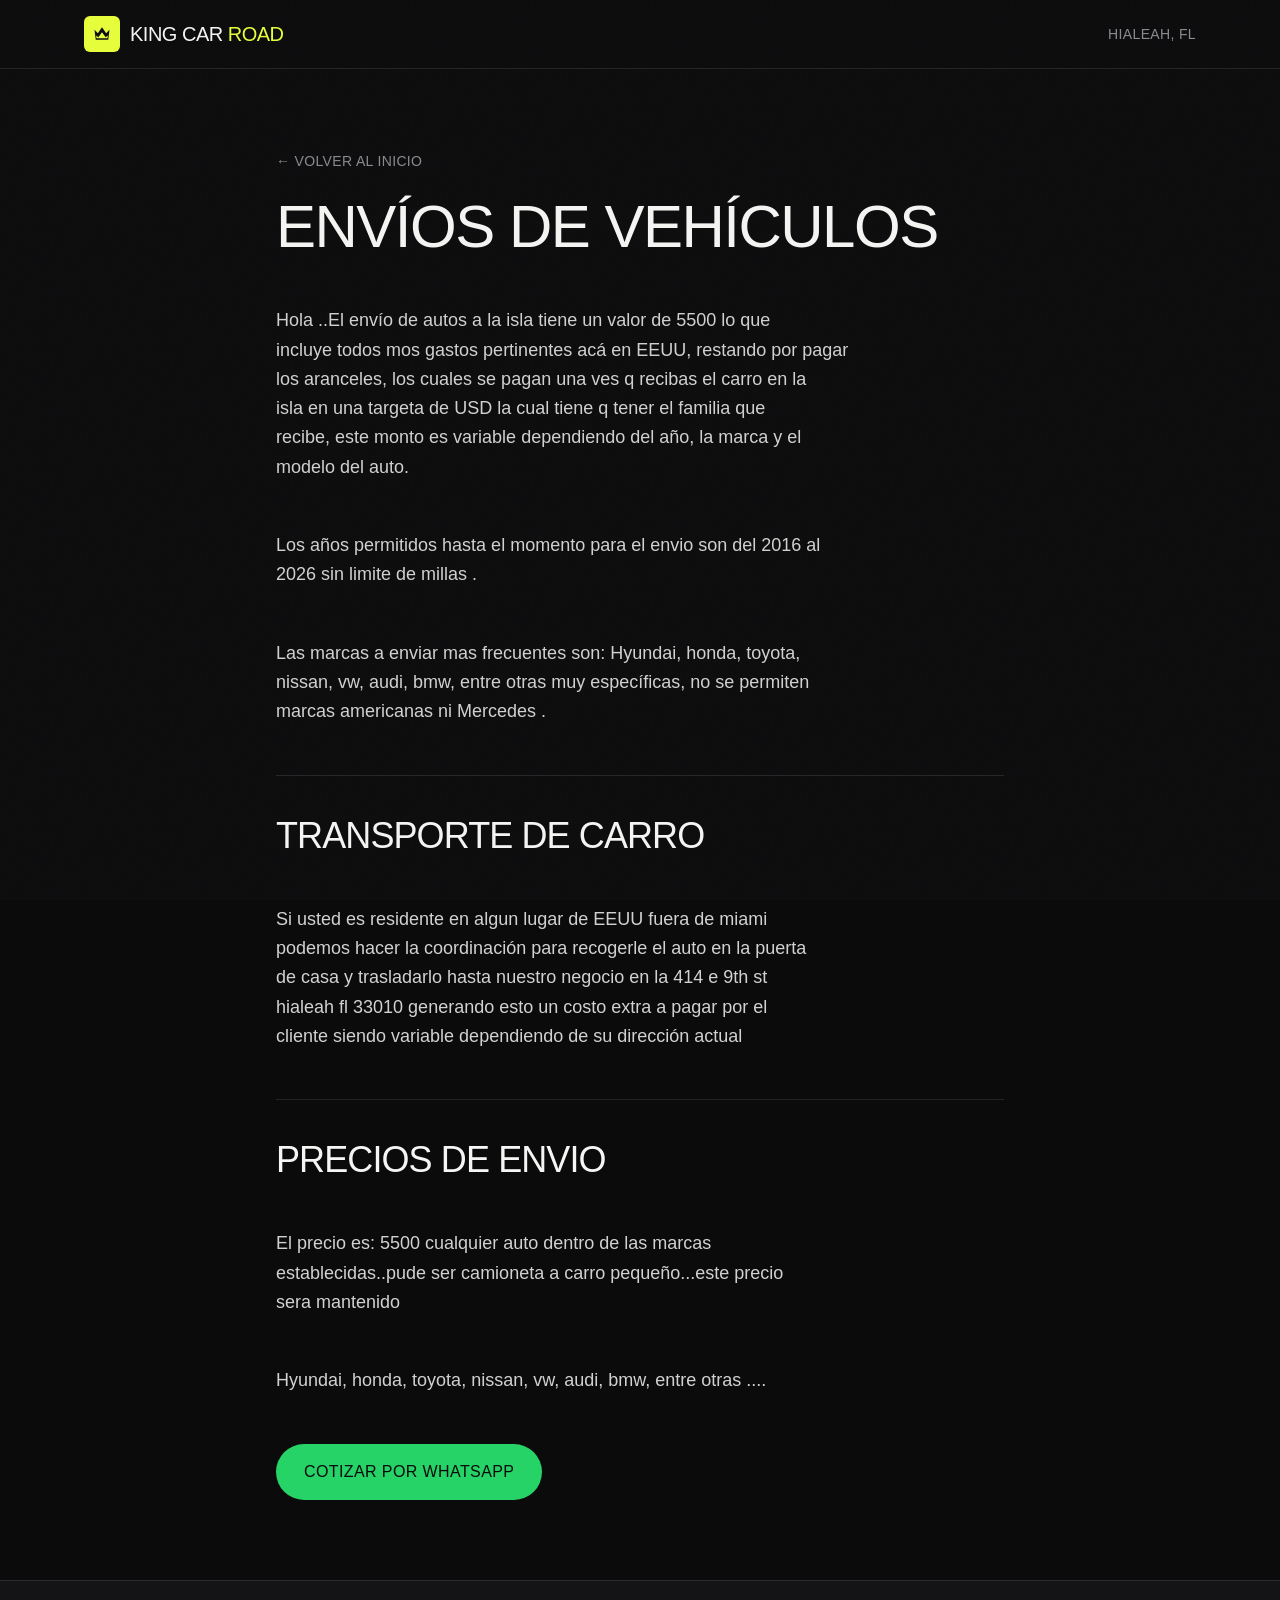
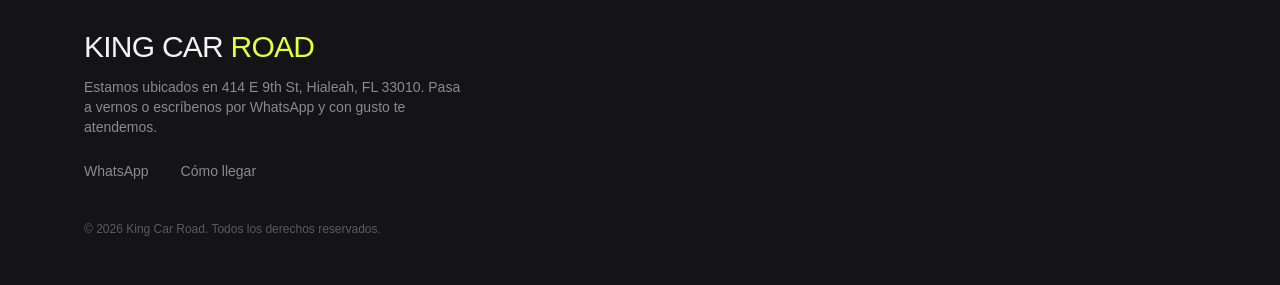
<file: 20260913180313597/index.html>
<!doctype html>
<html
  lang="es"
  class="__variable_ec6dc7 __variable_73ee6c"
  data-scrapbook-source="https://chinoo01.github.io/20260911155446907/envios"
  data-scrapbook-create="20260913180313597"
>
  <head>
    <meta charset="UTF-8" />
    <meta name="viewport" content="width=device-width, initial-scale=1" />
    <link rel="stylesheet" href="ce326803f10276cd.css" data-precedence="next" />
    <meta name="next-size-adjust" content="" />
    <title>King Car Road — Carros en venta en Hialeah, FL</title>
    <meta
      name="description"
      content="Catálogo de vehículos de King Car Road. Mira los carros disponibles y escríbenos por WhatsApp."
    />
    <meta property="og:title" content="King Car Road — Carros en venta" />
    <meta
      property="og:description"
      content="Mira nuestro catálogo y escríbenos por WhatsApp."
    />
    <meta property="og:image:type" content="image/jpeg" />
    <meta property="og:image:width" content="1200" />
    <meta property="og:image:height" content="630" />
    <meta
      property="og:image"
      content="https://chinoo01.github.io/20260911155446907/opengraph-image.jpg?98a4443063d718b0"
    />
    <meta property="og:type" content="website" />
    <meta name="twitter:card" content="summary_large_image" />
    <meta name="twitter:title" content="King Car Road — Carros en venta" />
    <meta
      name="twitter:description"
      content="Mira nuestro catálogo y escríbenos por WhatsApp."
    />
    <meta name="twitter:image:type" content="image/jpeg" />
    <meta name="twitter:image:width" content="1200" />
    <meta name="twitter:image:height" content="630" />
    <meta
      name="twitter:image"
      content="https://chinoo01.github.io/20260911155446907/opengraph-image.jpg?98a4443063d718b0"
    />
    <link rel="icon" href="icon.svg" type="image/svg+xml" sizes="any" />
  </head>
  <body class="grain">
    <div hidden=""><!--$--><!--/$--></div>
    <main>
      <header
        class="sticky top-0 z-40 border-b border-white/10 bg-ink/80 backdrop-blur-md"
      >
        <div
          class="mx-auto flex max-w-6xl items-center justify-between px-5 py-4"
        >
          <a class="group flex items-center gap-2.5" href="https://chinoo01.github.io/20260911155446907/"
            ><span
              class="flex h-9 w-9 items-center justify-center rounded-md bg-acid text-ink transition-transform group-hover:-rotate-6"
              ><svg
                viewBox="0 0 24 24"
                fill="currentColor"
                class="h-5 w-5"
                aria-hidden="true"
              >
                <path
                  d="M3 7l4 4 5-7 5 7 4-4-1.5 12H4.5L3 7Zm2.4 10h13.2l.4-3.2-2.6 2.2-4.4-6-4.4 6-2.6-2.2.4 3.2Z"
                ></path></svg></span
            ><span
              class="font-display text-xl uppercase leading-none tracking-tight text-bone"
              >King Car <span class="text-acid">Road</span></span
            ></a
          ><a
            href="tel:+17866875654"
            class="hidden font-display text-sm uppercase tracking-wide text-muted transition-colors hover:text-acid sm:block"
            >Hialeah, FL</a
          >
        </div>
      </header>
      <section class="mx-auto max-w-3xl px-5 py-16 sm:py-20">
        <a
          class="font-display text-sm uppercase tracking-wide text-muted transition-colors hover:text-acid"
          href="https://chinoo01.github.io/20260911155446907/"
          >← Volver al inicio</a
        >
        <h1
          class="mt-6 font-display text-5xl uppercase leading-[0.95] tracking-tight text-bone sm:text-6xl"
        >
          Envíos de vehículos
        </h1>
        <div class="mt-5 space-y-5">
          <p
            class="whitespace-pre-line font-body text-lg leading-relaxed text-bone/85"
          >
            Hola ..El envío de autos a la isla tiene un valor de 5500 lo que
            incluye todos mos gastos pertinentes acá en EEUU, restando por pagar
            los aranceles, los cuales se pagan una ves q recibas el carro en la
            isla en una targeta de USD la cual tiene q tener el familia que
            recibe, este monto es variable dependiendo del año, la marca y el
            modelo del auto.
          </p>
          <p
            class="whitespace-pre-line font-body text-lg leading-relaxed text-bone/85"
          >
            Los años permitidos hasta el momento para el envio son del 2016 al
            2026 sin limite de millas .
          </p>
          <p
            class="whitespace-pre-line font-body text-lg leading-relaxed text-bone/85"
          >
            Las marcas a enviar mas frecuentes son: Hyundai, honda, toyota,
            nissan, vw, audi, bmw, entre otras muy específicas, no se permiten
            marcas americanas ni Mercedes .
          </p>
        </div>
        <div class="mt-12 border-t border-white/10 pt-10">
          <h2
            class="font-display text-3xl uppercase tracking-tight text-bone sm:text-4xl"
          >
            Transporte de carro
          </h2>
          <div class="mt-5 space-y-5">
            <p
              class="whitespace-pre-line font-body text-lg leading-relaxed text-bone/85"
            >
              Si usted es residente en algun lugar de EEUU fuera de miami
              podemos hacer la coordinación para recogerle el auto en la puerta
              de casa y trasladarlo hasta nuestro negocio en la 414 e 9th st
              hialeah fl 33010 generando esto un costo extra a pagar por el
              cliente siendo variable dependiendo de su dirección actual
            </p>
          </div>
        </div>
        <div class="mt-12 border-t border-white/10 pt-10">
          <h2
            class="font-display text-3xl uppercase tracking-tight text-bone sm:text-4xl"
          >
            Precios de envio
          </h2>
          <div class="mt-5 space-y-5">
            <p
              class="whitespace-pre-line font-body text-lg leading-relaxed text-bone/85"
            >
              El precio es: 5500 cualquier auto dentro de las marcas
              establecidas..pude ser camioneta a carro pequeño...este precio
              sera mantenido
            </p>
            <p
              class="whitespace-pre-line font-body text-lg leading-relaxed text-bone/85"
            >
              Hyundai, honda, toyota, nissan, vw, audi, bmw, entre otras ....
            </p>
          </div>
        </div>
        <a
          href="https://wa.me/17866875654?text=Hola%20%F0%9F%91%8B%20Vi%20su%20p%C3%A1gina%20web%20y%20quiero%20m%C3%A1s%20informaci%C3%B3n."
          target="_blank"
          rel="noopener noreferrer"
          class="mt-12 inline-flex items-center gap-2 rounded-full bg-wa px-7 py-4 font-display text-base uppercase tracking-wide text-ink transition-transform hover:scale-[1.03] active:scale-95"
          >Cotizar por WhatsApp</a
        >
      </section>
      <footer class="border-t border-white/10 bg-ink-800">
        <div class="mx-auto max-w-6xl px-5 py-12">
          <p class="font-display text-3xl uppercase tracking-tight text-bone">
            King Car <span class="text-acid">Road</span>
          </p>
          <p class="mt-3 max-w-sm font-body text-sm text-muted">
            Estamos ubicados en
            <!-- -->414 E 9th St, Hialeah, FL 33010<!-- -->. Pasa a vernos o
            escríbenos por WhatsApp y con gusto te atendemos.
          </p>
          <div
            class="mt-6 flex flex-wrap gap-x-8 gap-y-2 font-body text-sm text-muted"
          >
            <a
              href="https://wa.me/17866875654"
              target="_blank"
              rel="noopener noreferrer"
              class="transition-colors hover:text-acid"
              >WhatsApp</a
            ><a
              href="https://maps.google.com/?q=414%20E%209th%20St%2C%20Hialeah%2C%20FL%2033010"
              target="_blank"
              rel="noopener noreferrer"
              class="transition-colors hover:text-acid"
              >Cómo llegar</a
            >
          </div>
          <p class="mt-10 font-body text-xs text-muted/60">
            ©
            <!-- -->2026<!-- -->
            <!-- -->King Car Road<!-- -->. Todos los derechos reservados.
          </p>
        </div>
      </footer>
    </main>
    <!--$--><!--/$--><next-route-announcer
      style="position: absolute"
      data-scrapbook-shadowdom='&lt;div aria-live="assertive" id="__next-route-announcer__" role="alert" style="position: absolute; border: 0px; height: 1px; margin: -1px; padding: 0px; width: 1px; clip: rect(0px, 0px, 0px, 0px); overflow: hidden; white-space: nowrap; overflow-wrap: normal;"&gt;&lt;/div&gt;'
    ></next-route-announcer>
    <script data-scrapbook-elem="basic-loader">
      (function () {
        var k1 = "data-scrapbook-shadowdom",
          k2 = "data-scrapbook-canvas",
          k3 = "data-scrapbook-input-indeterminate",
          k4 = "data-scrapbook-input-checked",
          k5 = "data-scrapbook-option-selected",
          k6 = "data-scrapbook-input-value",
          k7 = "data-scrapbook-textarea-value",
          k8 = "data-scrapbook-adoptedstylesheets",
          k9 = /^data-scrapbook-adoptedstylesheet-(\d+)$/,
          k10 = "data-scrapbook-shadowdom-mode",
          k11 = "data-scrapbook-shadowdom-clonable",
          k12 = "data-scrapbook-shadowdom-delegates-focus",
          k13 = "data-scrapbook-shadowdom-serializable",
          k14 = "data-scrapbook-shadowdom-slot-assignment",
          k15 = "data-scrapbook-slot-assigned",
          k16 = "data-scrapbook-slot-index",
          k17 = /^scrapbook-slot-index=(\d+)$/,
          k18 = "/scrapbook-slot-index",
          d = document,
          r = d.documentElement,
          $s = !!r.attachShadow,
          $as = !!d.adoptedStyleSheets,
          $c = !!window.HTMLCanvasElement,
          $sa = !!d.createElement("slot").assign,
          sle = [],
          sls = [],
          slt = function (r) {
            if ($sa) {
              var E = r.childNodes,
                i,
                e,
                s,
                m;
              for (i = 0; i < E.length; i++) {
                e = E[i];
                if (e.nodeType === 8) {
                  s = e.nodeValue;
                  if ((m = s.match(k17))) {
                    s = e.nextSibling;
                    if (s.nodeType === 3) {
                      sls[m[1]] = s;
                    }
                    r.removeChild(e);
                    i--;
                  } else if (s === k18) {
                    r.removeChild(e);
                    i--;
                  }
                }
              }
            }
          },
          sl = function () {
            var i = sle.length,
              j,
              d,
              e;
            while (i--) {
              d = sle[i];
              e = d.elem;
              d = d.value.split(",");
              j = d.length;
              while (j--) {
                d[j] = sls[parseInt(d[j], 10)];
              }
              try {
                try {
                  e.assign.apply(e, d);
                } catch (ex) {
                  if (ex.message.includes("must have a callable @@iterator")) {
                    e.assign(d);
                  } else {
                    throw ex;
                  }
                }
              } catch (ex) {
                console.error(ex);
              }
            }
          },
          asl = (function (r) {
            var l = [],
              E,
              i,
              e,
              m,
              c,
              j;
            if ($as) {
              E = r.attributes;
              i = E.length;
              while (i--) {
                e = E[i];
                if (!(m = e.nodeName.match(k9))) {
                  continue;
                }
                c = l[m[1]] = new CSSStyleSheet();
                r.removeAttribute(m[0]);
                m = e.nodeValue.split("\n\n");
                j = m.length;
                while (j--) {
                  try {
                    m[j] && c.insertRule(m[j]);
                  } catch (ex) {
                    console.error(ex);
                  }
                }
              }
            }
            return l;
          })(r),
          as = function (d, e) {
            var l;
            if ($as && (l = e.getAttribute(k8)) !== null) {
              l = l.split(",").map((i) => asl[i]);
              d.adoptedStyleSheets = d.adoptedStyleSheets.concat(l);
              e.removeAttribute(k8);
            }
          },
          fn = function (r) {
            var E = r.querySelectorAll
                ? r.querySelectorAll("*")
                : r.getElementsByTagName("*"),
              i = E.length,
              e,
              d,
              s,
              m;
            while (i--) {
              e = E[i];
              s = e.shadowRoot;
              if ($s && (d = e.getAttribute(k1))) {
                if (!s) {
                  try {
                    s = e.attachShadow({
                      mode: (m = e.getAttribute(k10)) !== null ? m : "open",
                      clonable: e.hasAttribute(k11),
                      delegatesFocus: e.hasAttribute(k12),
                      serializable: e.hasAttribute(k13),
                      slotAssignment:
                        (m = e.getAttribute(k14)) !== null ? m : void 0,
                    });
                    s.innerHTML = d;
                  } catch (ex) {
                    console.error(ex);
                  }
                }
                e.removeAttribute(k1);
                e.removeAttribute(k10);
                e.removeAttribute(k11);
                e.removeAttribute(k12);
                e.removeAttribute(k13);
                e.removeAttribute(k14);
              }
              if ($c && (d = e.getAttribute(k2)) !== null) {
                (function () {
                  var c = e,
                    g = new Image();
                  g.onload = function () {
                    c.getContext("2d").drawImage(g, 0, 0);
                  };
                  g.src = d;
                })();
                e.removeAttribute(k2);
              }
              if ((d = e.getAttribute(k3)) !== null) {
                e.indeterminate = true;
                e.removeAttribute(k3);
              }
              if ((d = e.getAttribute(k4)) !== null) {
                e.checked = d === "true";
                e.removeAttribute(k4);
              }
              if ((d = e.getAttribute(k5)) !== null) {
                e.selected = d === "true";
                e.removeAttribute(k5);
              }
              if ((d = e.getAttribute(k6)) !== null) {
                e.value = d;
                e.removeAttribute(k6);
              }
              if ((d = e.getAttribute(k7)) !== null) {
                e.value = d;
                e.removeAttribute(k7);
              }
              if ($sa && (d = e.getAttribute(k15)) !== null) {
                sle.push({ elem: e, value: d });
                e.removeAttribute(k15);
              }
              if ($sa && (d = e.getAttribute(k16)) !== null) {
                sls[d] = e;
                e.removeAttribute(k16);
              }
              if (s) {
                slt(e);
                as(s, e);
                fn(s);
              }
            }
          };
        as(d, r);
        fn(d);
        sl();
      })();
    </script>
  </body>
</html>
</file>
<file: 20260913180313597/ce326803f10276cd.css>
@font-face{font-family:Anton;font-style:normal;font-weight:400;font-display:swap;src:url("") format("woff2");unicode-range:u+0102-0103,u+0110-0111,u+0128-0129,u+0168-0169,u+01a0-01a1,u+01af-01b0,u+0300-0301,u+0303-0304,u+0308-0309,u+0323,u+0329,u+1ea0-1ef9,u+20ab}@font-face{font-family:Anton;font-style:normal;font-weight:400;font-display:swap;src:url("") format("woff2");unicode-range:u+0100-02ba,u+02bd-02c5,u+02c7-02cc,u+02ce-02d7,u+02dd-02ff,u+0304,u+0308,u+0329,u+1d00-1dbf,u+1e00-1e9f,u+1ef2-1eff,u+2020,u+20a0-20ab,u+20ad-20c0,u+2113,u+2c60-2c7f,u+a720-a7ff}@font-face{font-family:Anton;font-style:normal;font-weight:400;font-display:swap;src:url("") format("woff2");unicode-range:u+00??,u+0131,u+0152-0153,u+02bb-02bc,u+02c6,u+02da,u+02dc,u+0304,u+0308,u+0329,u+2000-206f,u+20ac,u+2122,u+2191,u+2193,u+2212,u+2215,u+feff,u+fffd}@font-face{font-family:Anton Fallback;src:local("Arial");ascent-override:129.70%;descent-override:36.29%;line-gap-override:0.00%;size-adjust:90.69%}.__className_ec6dc7{font-family:Anton,Anton Fallback;font-weight:400;font-style:normal}.__variable_ec6dc7{--font-display:"Anton","Anton Fallback"}@font-face{font-family:Manrope;font-style:normal;font-weight:200 800;font-display:swap;src:url("") format("woff2");unicode-range:u+0460-052f,u+1c80-1c8a,u+20b4,u+2de0-2dff,u+a640-a69f,u+fe2e-fe2f}@font-face{font-family:Manrope;font-style:normal;font-weight:200 800;font-display:swap;src:url("") format("woff2");unicode-range:u+0301,u+0400-045f,u+0490-0491,u+04b0-04b1,u+2116}@font-face{font-family:Manrope;font-style:normal;font-weight:200 800;font-display:swap;src:url("") format("woff2");unicode-range:u+0370-0377,u+037a-037f,u+0384-038a,u+038c,u+038e-03a1,u+03a3-03ff}@font-face{font-family:Manrope;font-style:normal;font-weight:200 800;font-display:swap;src:url("") format("woff2");unicode-range:u+0102-0103,u+0110-0111,u+0128-0129,u+0168-0169,u+01a0-01a1,u+01af-01b0,u+0300-0301,u+0303-0304,u+0308-0309,u+0323,u+0329,u+1ea0-1ef9,u+20ab}@font-face{font-family:Manrope;font-style:normal;font-weight:200 800;font-display:swap;src:url("") format("woff2");unicode-range:u+0100-02ba,u+02bd-02c5,u+02c7-02cc,u+02ce-02d7,u+02dd-02ff,u+0304,u+0308,u+0329,u+1d00-1dbf,u+1e00-1e9f,u+1ef2-1eff,u+2020,u+20a0-20ab,u+20ad-20c0,u+2113,u+2c60-2c7f,u+a720-a7ff}@font-face{font-family:Manrope;font-style:normal;font-weight:200 800;font-display:swap;src:url("") format("woff2");unicode-range:u+00??,u+0131,u+0152-0153,u+02bb-02bc,u+02c6,u+02da,u+02dc,u+0304,u+0308,u+0329,u+2000-206f,u+20ac,u+2122,u+2191,u+2193,u+2212,u+2215,u+feff,u+fffd}@font-face{font-family:Manrope Fallback;src:local("Arial");ascent-override:103.31%;descent-override:29.07%;line-gap-override:0.00%;size-adjust:103.19%}.__className_73ee6c{font-family:Manrope,Manrope Fallback;font-style:normal}.__variable_73ee6c{--font-body:"Manrope","Manrope Fallback"}*,:after,:before{--tw-border-spacing-x:0;--tw-border-spacing-y:0;--tw-translate-x:0;--tw-translate-y:0;--tw-rotate:0;--tw-skew-x:0;--tw-skew-y:0;--tw-scale-x:1;--tw-scale-y:1;--tw-pan-x: ;--tw-pan-y: ;--tw-pinch-zoom: ;--tw-scroll-snap-strictness:proximity;--tw-gradient-from-position: ;--tw-gradient-via-position: ;--tw-gradient-to-position: ;--tw-ordinal: ;--tw-slashed-zero: ;--tw-numeric-figure: ;--tw-numeric-spacing: ;--tw-numeric-fraction: ;--tw-ring-inset: ;--tw-ring-offset-width:0px;--tw-ring-offset-color:#fff;--tw-ring-color:rgb(59 130 246/0.5);--tw-ring-offset-shadow:0 0 #0000;--tw-ring-shadow:0 0 #0000;--tw-shadow:0 0 #0000;--tw-shadow-colored:0 0 #0000;--tw-blur: ;--tw-brightness: ;--tw-contrast: ;--tw-grayscale: ;--tw-hue-rotate: ;--tw-invert: ;--tw-saturate: ;--tw-sepia: ;--tw-drop-shadow: ;--tw-backdrop-blur: ;--tw-backdrop-brightness: ;--tw-backdrop-contrast: ;--tw-backdrop-grayscale: ;--tw-backdrop-hue-rotate: ;--tw-backdrop-invert: ;--tw-backdrop-opacity: ;--tw-backdrop-saturate: ;--tw-backdrop-sepia: ;--tw-contain-size: ;--tw-contain-layout: ;--tw-contain-paint: ;--tw-contain-style: }::backdrop{--tw-border-spacing-x:0;--tw-border-spacing-y:0;--tw-translate-x:0;--tw-translate-y:0;--tw-rotate:0;--tw-skew-x:0;--tw-skew-y:0;--tw-scale-x:1;--tw-scale-y:1;--tw-pan-x: ;--tw-pan-y: ;--tw-pinch-zoom: ;--tw-scroll-snap-strictness:proximity;--tw-gradient-from-position: ;--tw-gradient-via-position: ;--tw-gradient-to-position: ;--tw-ordinal: ;--tw-slashed-zero: ;--tw-numeric-figure: ;--tw-numeric-spacing: ;--tw-numeric-fraction: ;--tw-ring-inset: ;--tw-ring-offset-width:0px;--tw-ring-offset-color:#fff;--tw-ring-color:rgb(59 130 246/0.5);--tw-ring-offset-shadow:0 0 #0000;--tw-ring-shadow:0 0 #0000;--tw-shadow:0 0 #0000;--tw-shadow-colored:0 0 #0000;--tw-blur: ;--tw-brightness: ;--tw-contrast: ;--tw-grayscale: ;--tw-hue-rotate: ;--tw-invert: ;--tw-saturate: ;--tw-sepia: ;--tw-drop-shadow: ;--tw-backdrop-blur: ;--tw-backdrop-brightness: ;--tw-backdrop-contrast: ;--tw-backdrop-grayscale: ;--tw-backdrop-hue-rotate: ;--tw-backdrop-invert: ;--tw-backdrop-opacity: ;--tw-backdrop-saturate: ;--tw-backdrop-sepia: ;--tw-contain-size: ;--tw-contain-layout: ;--tw-contain-paint: ;--tw-contain-style: }/*
! tailwindcss v3.4.19 | MIT License | https://tailwindcss.com
*/*,:after,:before{box-sizing:border-box;border:0 solid #e5e7eb}:after,:before{--tw-content:""}:host,html{line-height:1.5;-webkit-text-size-adjust:100%;-moz-tab-size:4;-o-tab-size:4;tab-size:4;font-family:ui-sans-serif,system-ui,sans-serif,Apple Color Emoji,Segoe UI Emoji,Segoe UI Symbol,Noto Color Emoji;font-feature-settings:normal;font-variation-settings:normal;-webkit-tap-highlight-color:transparent}body{margin:0;line-height:inherit}hr{height:0;color:inherit;border-top-width:1px}abbr:where([title]){-webkit-text-decoration:underline dotted;text-decoration:underline dotted}h1,h2,h3,h4,h5,h6{font-size:inherit;font-weight:inherit}a{color:inherit;text-decoration:inherit}b,strong{font-weight:bolder}code,kbd,pre,samp{font-family:ui-monospace,SFMono-Regular,Menlo,Monaco,Consolas,Liberation Mono,Courier New,monospace;font-feature-settings:normal;font-variation-settings:normal;font-size:1em}small{font-size:80%}sub,sup{font-size:75%;line-height:0;position:relative;vertical-align:baseline}sub{bottom:-.25em}sup{top:-.5em}table{text-indent:0;border-color:inherit;border-collapse:collapse}button,input,optgroup,select,textarea{font-family:inherit;font-feature-settings:inherit;font-variation-settings:inherit;font-size:100%;font-weight:inherit;line-height:inherit;letter-spacing:inherit;color:inherit;margin:0;padding:0}button,select{text-transform:none}button,input:where([type=button]),input:where([type=reset]),input:where([type=submit]){-webkit-appearance:button;background-color:transparent;background-image:none}:-moz-focusring{outline:auto}:-moz-ui-invalid{box-shadow:none}progress{vertical-align:baseline}::-webkit-inner-spin-button,::-webkit-outer-spin-button{height:auto}[type=search]{-webkit-appearance:textfield;outline-offset:-2px}::-webkit-search-decoration{-webkit-appearance:none}::-webkit-file-upload-button{-webkit-appearance:button;font:inherit}summary{display:list-item}blockquote,dd,dl,figure,h1,h2,h3,h4,h5,h6,hr,p,pre{margin:0}fieldset{margin:0}fieldset,legend{padding:0}menu,ol,ul{list-style:none;margin:0;padding:0}dialog{padding:0}textarea{resize:vertical}input::-moz-placeholder,textarea::-moz-placeholder{opacity:1;color:#9ca3af}input::placeholder,textarea::placeholder{opacity:1;color:#9ca3af}[role=button],button{cursor:pointer}:disabled{cursor:default}audio,canvas,embed,iframe,img,object,svg,video{display:block;vertical-align:middle}img,video{max-width:100%;height:auto}[hidden]:where(:not([hidden=until-found])){display:none}html{scroll-behavior:smooth}body{--tw-bg-opacity:1;background-color:rgb(11 11 12/var(--tw-bg-opacity,1));font-family:var(--font-body),sans-serif;--tw-text-opacity:1;color:rgb(245 245 243/var(--tw-text-opacity,1));-webkit-font-smoothing:antialiased;-moz-osx-font-smoothing:grayscale}::-moz-selection{--tw-bg-opacity:1;background-color:rgb(231 255 58/var(--tw-bg-opacity,1));--tw-text-opacity:1;color:rgb(11 11 12/var(--tw-text-opacity,1))}::selection{--tw-bg-opacity:1;background-color:rgb(231 255 58/var(--tw-bg-opacity,1));--tw-text-opacity:1;color:rgb(11 11 12/var(--tw-text-opacity,1))}.absolute{position:absolute}.relative{position:relative}.sticky{position:sticky}.inset-0{inset:0}.bottom-0{bottom:0}.left-4{left:1rem}.right-0{right:0}.top-0{top:0}.top-4{top:1rem}.z-40{z-index:40}.mx-auto{margin-left:auto;margin-right:auto}.mb-8{margin-bottom:2rem}.mt-1{margin-top:.25rem}.mt-10{margin-top:2.5rem}.mt-12{margin-top:3rem}.mt-2{margin-top:.5rem}.mt-3{margin-top:.75rem}.mt-4{margin-top:1rem}.mt-5{margin-top:1.25rem}.mt-6{margin-top:1.5rem}.mt-8{margin-top:2rem}.block{display:block}.inline-block{display:inline-block}.flex{display:flex}.inline-flex{display:inline-flex}.grid{display:grid}.hidden{display:none}.aspect-\[4\/3\]{aspect-ratio:4/3}.h-20{height:5rem}.h-5{height:1.25rem}.h-9{height:2.25rem}.h-full{height:100%}.w-28{width:7rem}.w-5{width:1.25rem}.w-9{width:2.25rem}.w-full{width:100%}.w-max{width:-moz-max-content;width:max-content}.max-w-3xl{max-width:48rem}.max-w-4xl{max-width:56rem}.max-w-6xl{max-width:72rem}.max-w-sm{max-width:24rem}.flex-1{flex:1 1 0%}.shrink-0{flex-shrink:0}.rotate-\[-6deg\]{--tw-rotate:-6deg;transform:translate(var(--tw-translate-x),var(--tw-translate-y)) rotate(var(--tw-rotate)) skewX(var(--tw-skew-x)) skewY(var(--tw-skew-y)) scaleX(var(--tw-scale-x)) scaleY(var(--tw-scale-y))}@keyframes marquee{0%{transform:translateX(0)}to{transform:translateX(-50%)}}.animate-marquee{animation:marquee 22s linear infinite}@keyframes rise-in{0%{opacity:0;transform:translateY(24px)}to{opacity:1;transform:translateY(0)}}.animate-rise-in{animation:rise-in .7s cubic-bezier(.22,1,.36,1) both}.grid-cols-1{grid-template-columns:repeat(1,minmax(0,1fr))}.grid-cols-2{grid-template-columns:repeat(2,minmax(0,1fr))}.flex-col{flex-direction:column}.flex-wrap{flex-wrap:wrap}.items-end{align-items:flex-end}.items-center{align-items:center}.justify-center{justify-content:center}.justify-between{justify-content:space-between}.gap-10{gap:2.5rem}.gap-2{gap:.5rem}.gap-2\.5{gap:.625rem}.gap-3{gap:.75rem}.gap-6{gap:1.5rem}.gap-8{gap:2rem}.gap-px{gap:1px}.gap-x-4{-moz-column-gap:1rem;column-gap:1rem}.gap-x-8{-moz-column-gap:2rem;column-gap:2rem}.gap-y-1{row-gap:.25rem}.gap-y-2{row-gap:.5rem}.space-y-5>:not([hidden])~:not([hidden]){--tw-space-y-reverse:0;margin-top:calc(1.25rem * calc(1 - var(--tw-space-y-reverse)));margin-bottom:calc(1.25rem * var(--tw-space-y-reverse))}.overflow-hidden{overflow:hidden}.overflow-x-auto{overflow-x:auto}.whitespace-nowrap{white-space:nowrap}.whitespace-pre-line{white-space:pre-line}.rounded-2xl{border-radius:1rem}.rounded-full{border-radius:9999px}.rounded-lg{border-radius:.5rem}.rounded-md{border-radius:.375rem}.rounded-xl{border-radius:.75rem}.border{border-width:1px}.border-2{border-width:2px}.border-y-2{border-top-width:2px;border-bottom-width:2px}.border-b{border-bottom-width:1px}.border-t{border-top-width:1px}.border-dashed{border-style:dashed}.border-acid{--tw-border-opacity:1;border-color:rgb(231 255 58/var(--tw-border-opacity,1))}.border-acid\/30{border-color:rgb(231 255 58/.3)}.border-blaze{--tw-border-opacity:1;border-color:rgb(255 59 48/var(--tw-border-opacity,1))}.border-ink{--tw-border-opacity:1;border-color:rgb(11 11 12/var(--tw-border-opacity,1))}.border-transparent{border-color:transparent}.border-white\/10{border-color:rgb(255 255 255/.1)}.border-white\/15{border-color:rgb(255 255 255/.15)}.bg-acid{--tw-bg-opacity:1;background-color:rgb(231 255 58/var(--tw-bg-opacity,1))}.bg-acid\/5{background-color:rgb(231 255 58/.05)}.bg-bone{background-color:rgb(245 245 243/var(--tw-bg-opacity,1))}.bg-bone,.bg-ink{--tw-bg-opacity:1}.bg-ink{background-color:rgb(11 11 12/var(--tw-bg-opacity,1))}.bg-ink-700{--tw-bg-opacity:1;background-color:rgb(28 28 32/var(--tw-bg-opacity,1))}.bg-ink-800{--tw-bg-opacity:1;background-color:rgb(20 20 22/var(--tw-bg-opacity,1))}.bg-ink\/75{background-color:rgb(11 11 12/.75)}.bg-ink\/80{background-color:rgb(11 11 12/.8)}.bg-wa{--tw-bg-opacity:1;background-color:rgb(37 211 102/var(--tw-bg-opacity,1))}.bg-white\/10{background-color:rgb(255 255 255/.1)}.object-cover{-o-object-fit:cover;object-fit:cover}.object-\[60\%_65\%\]{-o-object-position:60% 65%;object-position:60% 65%}.object-center{-o-object-position:center;object-position:center}.p-16{padding:4rem}.p-4{padding:1rem}.p-5{padding:1.25rem}.px-2\.5{padding-left:.625rem;padding-right:.625rem}.px-3{padding-left:.75rem;padding-right:.75rem}.px-4{padding-left:1rem;padding-right:1rem}.px-5{padding-left:1.25rem;padding-right:1.25rem}.px-7{padding-left:1.75rem;padding-right:1.75rem}.py-1{padding-top:.25rem;padding-bottom:.25rem}.py-1\.5{padding-top:.375rem;padding-bottom:.375rem}.py-12{padding-top:3rem;padding-bottom:3rem}.py-16{padding-top:4rem;padding-bottom:4rem}.py-2{padding-top:.5rem;padding-bottom:.5rem}.py-2\.5{padding-top:.625rem;padding-bottom:.625rem}.py-20{padding-top:5rem;padding-bottom:5rem}.py-3{padding-top:.75rem;padding-bottom:.75rem}.py-4{padding-top:1rem;padding-bottom:1rem}.py-8{padding-top:2rem;padding-bottom:2rem}.pb-1{padding-bottom:.25rem}.pt-10{padding-top:2.5rem}.text-center{text-align:center}.font-body{font-family:var(--font-body),sans-serif}.font-display{font-family:var(--font-display),sans-serif}.text-2xl{font-size:1.5rem;line-height:2rem}.text-3xl{font-size:1.875rem;line-height:2.25rem}.text-4xl{font-size:2.25rem;line-height:2.5rem}.text-5xl{font-size:3rem;line-height:1}.text-6xl{font-size:3.75rem;line-height:1}.text-\[10px\]{font-size:10px}.text-base{font-size:1rem;line-height:1.5rem}.text-lg{font-size:1.125rem;line-height:1.75rem}.text-sm{font-size:.875rem;line-height:1.25rem}.text-xl{font-size:1.25rem;line-height:1.75rem}.text-xs{font-size:.75rem;line-height:1rem}.uppercase{text-transform:uppercase}.leading-\[0\.95\]{line-height:.95}.leading-\[0\.9\]{line-height:.9}.leading-none{line-height:1}.leading-relaxed{line-height:1.625}.tracking-\[0\.18em\]{letter-spacing:.18em}.tracking-\[0\.3em\]{letter-spacing:.3em}.tracking-tight{letter-spacing:-.025em}.tracking-wide{letter-spacing:.025em}.tracking-widest{letter-spacing:.1em}.text-acid{--tw-text-opacity:1;color:rgb(231 255 58/var(--tw-text-opacity,1))}.text-blaze{--tw-text-opacity:1;color:rgb(255 59 48/var(--tw-text-opacity,1))}.text-bone{--tw-text-opacity:1;color:rgb(245 245 243/var(--tw-text-opacity,1))}.text-bone\/85{color:rgb(245 245 243/.85)}.text-ink{--tw-text-opacity:1;color:rgb(11 11 12/var(--tw-text-opacity,1))}.text-ink\/50{color:rgb(11 11 12/.5)}.text-muted{--tw-text-opacity:1;color:rgb(138 138 143/var(--tw-text-opacity,1))}.text-muted\/60{color:rgb(138 138 143/.6)}.opacity-0{opacity:0}.opacity-40{opacity:.4}.opacity-60{opacity:.6}.drop-shadow-\[0_2px_16px_rgba\(0\2c 0\2c 0\2c 0\.75\)\]{--tw-drop-shadow:drop-shadow(0 2px 16px rgba(0,0,0,0.75))}.drop-shadow-\[0_2px_16px_rgba\(0\2c 0\2c 0\2c 0\.75\)\],.grayscale{filter:var(--tw-blur) var(--tw-brightness) var(--tw-contrast) var(--tw-grayscale) var(--tw-hue-rotate) var(--tw-invert) var(--tw-saturate) var(--tw-sepia) var(--tw-drop-shadow)}.grayscale{--tw-grayscale:grayscale(100%)}.filter{filter:var(--tw-blur) var(--tw-brightness) var(--tw-contrast) var(--tw-grayscale) var(--tw-hue-rotate) var(--tw-invert) var(--tw-saturate) var(--tw-sepia) var(--tw-drop-shadow)}.backdrop-blur-md{--tw-backdrop-blur:blur(12px)}.backdrop-blur-md,.backdrop-blur-sm{backdrop-filter:var(--tw-backdrop-blur) var(--tw-backdrop-brightness) var(--tw-backdrop-contrast) var(--tw-backdrop-grayscale) var(--tw-backdrop-hue-rotate) var(--tw-backdrop-invert) var(--tw-backdrop-opacity) var(--tw-backdrop-saturate) var(--tw-backdrop-sepia)}.backdrop-blur-sm{--tw-backdrop-blur:blur(4px)}.transition-colors{transition-property:color,background-color,border-color,text-decoration-color,fill,stroke;transition-timing-function:cubic-bezier(.4,0,.2,1);transition-duration:.15s}.transition-opacity{transition-property:opacity;transition-timing-function:cubic-bezier(.4,0,.2,1);transition-duration:.15s}.transition-transform{transition-property:transform;transition-timing-function:cubic-bezier(.4,0,.2,1);transition-duration:.15s}.duration-200{transition-duration:.2s}.duration-500{transition-duration:.5s}.grain:before{content:"";position:fixed;inset:0;z-index:50;pointer-events:none;opacity:.04;background-image:url("02c10e518e2f894b3c541b52d530327c3695f350.svg")}::-webkit-scrollbar{height:8px;width:8px}::-webkit-scrollbar-thumb{background:#26262b;border-radius:999px}.hover\:scale-\[1\.03\]:hover{--tw-scale-x:1.03;--tw-scale-y:1.03;transform:translate(var(--tw-translate-x),var(--tw-translate-y)) rotate(var(--tw-rotate)) skewX(var(--tw-skew-x)) skewY(var(--tw-skew-y)) scaleX(var(--tw-scale-x)) scaleY(var(--tw-scale-y))}.hover\:border-acid\/60:hover{border-color:rgb(231 255 58/.6)}.hover\:text-acid:hover{--tw-text-opacity:1;color:rgb(231 255 58/var(--tw-text-opacity,1))}.hover\:opacity-100:hover{opacity:1}.active\:scale-95:active{--tw-scale-x:.95;--tw-scale-y:.95}.active\:scale-95:active,.group:hover .group-hover\:-rotate-6{transform:translate(var(--tw-translate-x),var(--tw-translate-y)) rotate(var(--tw-rotate)) skewX(var(--tw-skew-x)) skewY(var(--tw-skew-y)) scaleX(var(--tw-scale-x)) scaleY(var(--tw-scale-y))}.group:hover .group-hover\:-rotate-6{--tw-rotate:-6deg}.group:hover .group-hover\:scale-105{--tw-scale-x:1.05;--tw-scale-y:1.05;transform:translate(var(--tw-translate-x),var(--tw-translate-y)) rotate(var(--tw-rotate)) skewX(var(--tw-skew-x)) skewY(var(--tw-skew-y)) scaleX(var(--tw-scale-x)) scaleY(var(--tw-scale-y))}.group:hover .group-hover\:opacity-100{opacity:1}@media (min-width:640px){.sm\:block{display:block}.sm\:grid-cols-2{grid-template-columns:repeat(2,minmax(0,1fr))}.sm\:grid-cols-3{grid-template-columns:repeat(3,minmax(0,1fr))}.sm\:py-20{padding-top:5rem;padding-bottom:5rem}.sm\:py-28{padding-top:7rem;padding-bottom:7rem}.sm\:text-4xl{font-size:2.25rem;line-height:2.5rem}.sm\:text-5xl{font-size:3rem;line-height:1}.sm\:text-6xl{font-size:3.75rem;line-height:1}.sm\:text-8xl{font-size:6rem;line-height:1}}@media (min-width:1024px){.lg\:grid-cols-2{grid-template-columns:repeat(2,minmax(0,1fr))}.lg\:grid-cols-3{grid-template-columns:repeat(3,minmax(0,1fr))}}
</file>
